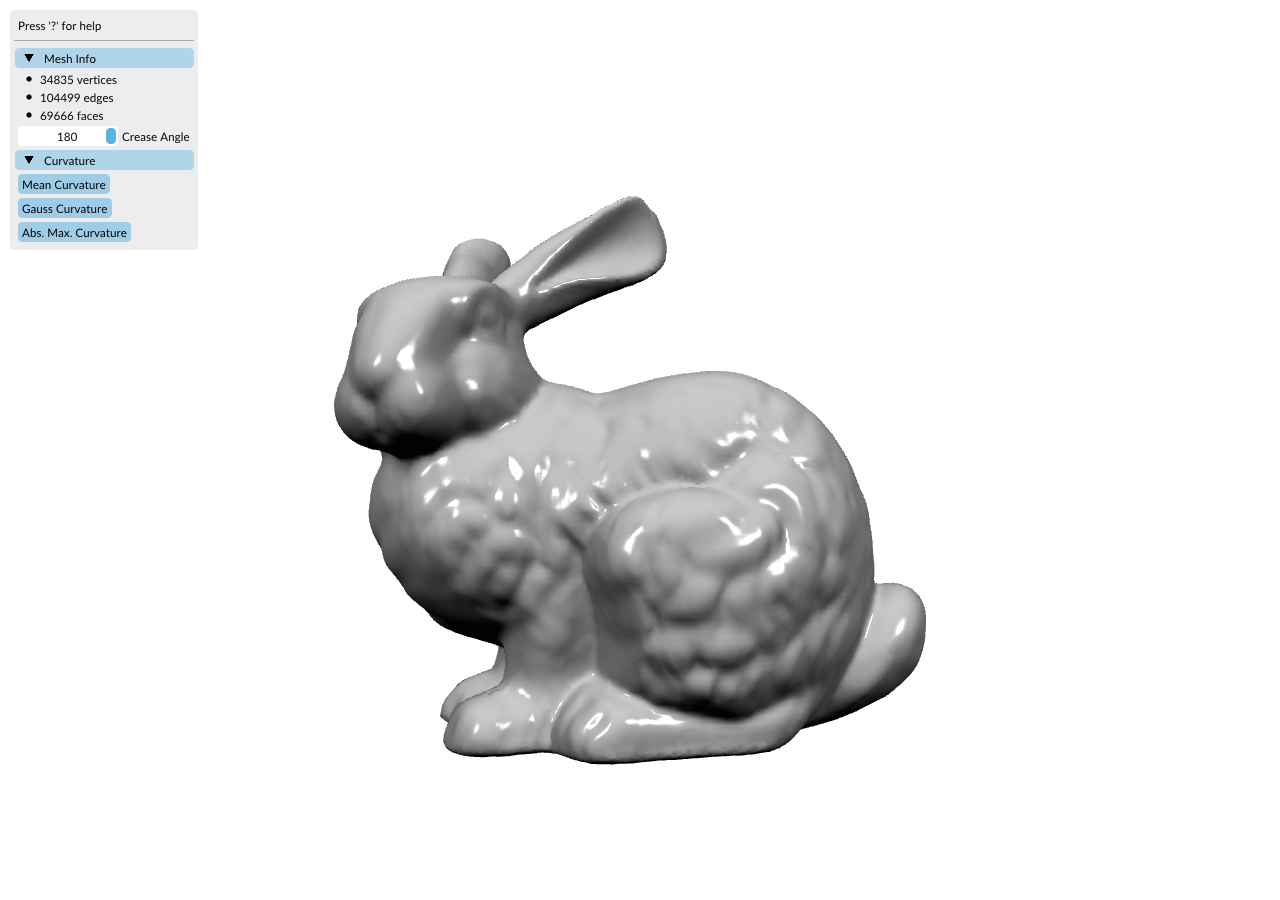
<file: vis3d/curview_site/curview.html>
<!doctype html>
<html lang="en-us">
  <head>
    <meta charset="utf-8">
    <meta http-equiv="Content-Type" content="text/html; charset=utf-8">
    <style>
      body { margin:0px; padding: 0px; overflow: hidden; }
      .emscripten { padding-right: 0; margin-left: auto; margin-right: auto; display: block; }
      div.emscripten { text-align: center; }
      canvas.emscripten { 
          border:           0px none;  /* no border, otherwise mouse coords will be wrong */
          padding:          0px;       /* no padding, otherwise mouse coords will be wrong */
          background-color: white;
          width:            100vw;     /* be as wide as possible */
          height:           100vh;     /* be as tall as possible */
          max-height:       100vh;     /* don't grow more than screen height */
          display:          block;
          overflow:         hidden;    /* avoids scrollbars during loading */
      }
    </style>
  </head>

  <body>
    <div class="emscripten" id="status">Downloading...</div>
    <div class="emscripten">
      <progress value="0" max="100" id="progress" hidden=1></progress>  
    </div>
    <canvas class="emscripten" id="canvas" oncontextmenu="event.preventDefault()"></canvas>
    
    <script type='text/javascript'>
      var statusElement = document.getElementById('status');
      var progressElement = document.getElementById('progress');

      var urlParams = new URLSearchParams(window.location.search);
      var frameElem = window.frameElement;
      
      function hasParam(name) {
          if (urlParams && urlParams.has(name))
              return true;
          else if (frameElem && frameElem.hasAttribute("data-"+name))
              return true;
          return false;
      }
      
      function getParam(name) {
          if (urlParams && urlParams.has(name))
              return urlParams.get(name);
          else if (frameElem && frameElem.hasAttribute("data-"+name))
              return frameElem.getAttribute("data-"+name);
          return undefined;
      }
      
      function getFile(name) {
          var base = (window.location != window.parent.location) ? window.parent.location.href : window.location.href;
          var url  = new URL(name, base);
          var path = url.pathname;
          var file = path.split('/').pop();
          return [ file, path ];
      }

      // here we collect the command line arguments to pass to the main function
      var argv = [];

      var Module = {

          preRun: [ function(){

              // show imgui controls?
              if (hasParam('controls'))
              { 
                  argv.push("-g");
              }

              // model to be loaded 
              if (hasParam('model'))
              {
                  var [filename, pathname ] = getFile(getParam('model'));
                  FS.createPreloadedFile('./', filename, pathname, true, false);
                  argv.push(filename);
              }

              // matcap to be used
              if (hasParam('material'))
              {
                  var [filename, pathname] = getFile(getParam('material'));
                  FS.createPreloadedFile('./', filename, pathname, true, false);
                  argv.push("-m");
                  argv.push(filename);
              }

              // texture to be used
              if (hasParam('texture'))
              {
                  var [filename, pathname] = getFile(getParam('texture'));
                  FS.createPreloadedFile('./', filename, pathname, true, false);
                  argv.push("-t");
                  argv.push(filename);
              }
          }],

          arguments: argv,

          postRun: [],

          print: function(text) {
              console.log(text);
          },

          printErr: function(text) {
              console.error(text);
          },

          canvas: (function() {
              var canvas = document.getElementById('canvas');

              // As a default initial behavior, pop up an alert when webgl context is lost. To make your
              // application robust, you may want to override this behavior before shipping!
              // See http://www.khronos.org/registry/webgl/specs/latest/1.0/#5.15.2
              canvas.addEventListener("webglcontextlost", function(e) { alert('WebGL context lost. You will need to reload the page.'); e.preventDefault(); }, false);

              return canvas;
          })(),

          setStatus: function(text) {
              if (!Module.setStatus.last) Module.setStatus.last = { time: Date.now(), text: '' };
              if (text === Module.setStatus.text) return;
              var m = text.match(/([^(]+)\((\d+(\.\d+)?)\/(\d+)\)/);
              var now = Date.now();
              if (m && now - Date.now() < 30) return; // if this is a progress update, skip it if too soon
              if (m) {
                  text = m[1];
                  progressElement.value = parseInt(m[2])*100;
                  progressElement.max = parseInt(m[4])*100;
                  progressElement.hidden = false;
              } else {
                  progressElement.value = null;
                  progressElement.max = null;
                  progressElement.hidden = true;
              }
              statusElement.innerHTML = text;
          },

          totalDependencies: 0,

          monitorRunDependencies: function(left) {
              this.totalDependencies = Math.max(this.totalDependencies, left);
              Module.setStatus(left ? 'Preparing... (' + (this.totalDependencies-left) + '/' + this.totalDependencies + ')' : 'All downloads complete.');
          }

      };

      Module.setStatus('Downloading...');
      window.onerror = function() {
        Module.setStatus('Exception thrown, see JavaScript console');
        Module.setStatus = function(text) {
          if (text) Module.printErr('[post-exception status] ' + text);
        };
      };
    </script>
    <script async type="text/javascript" src="curview.js"></script>
  </body>
</html>
</file>
